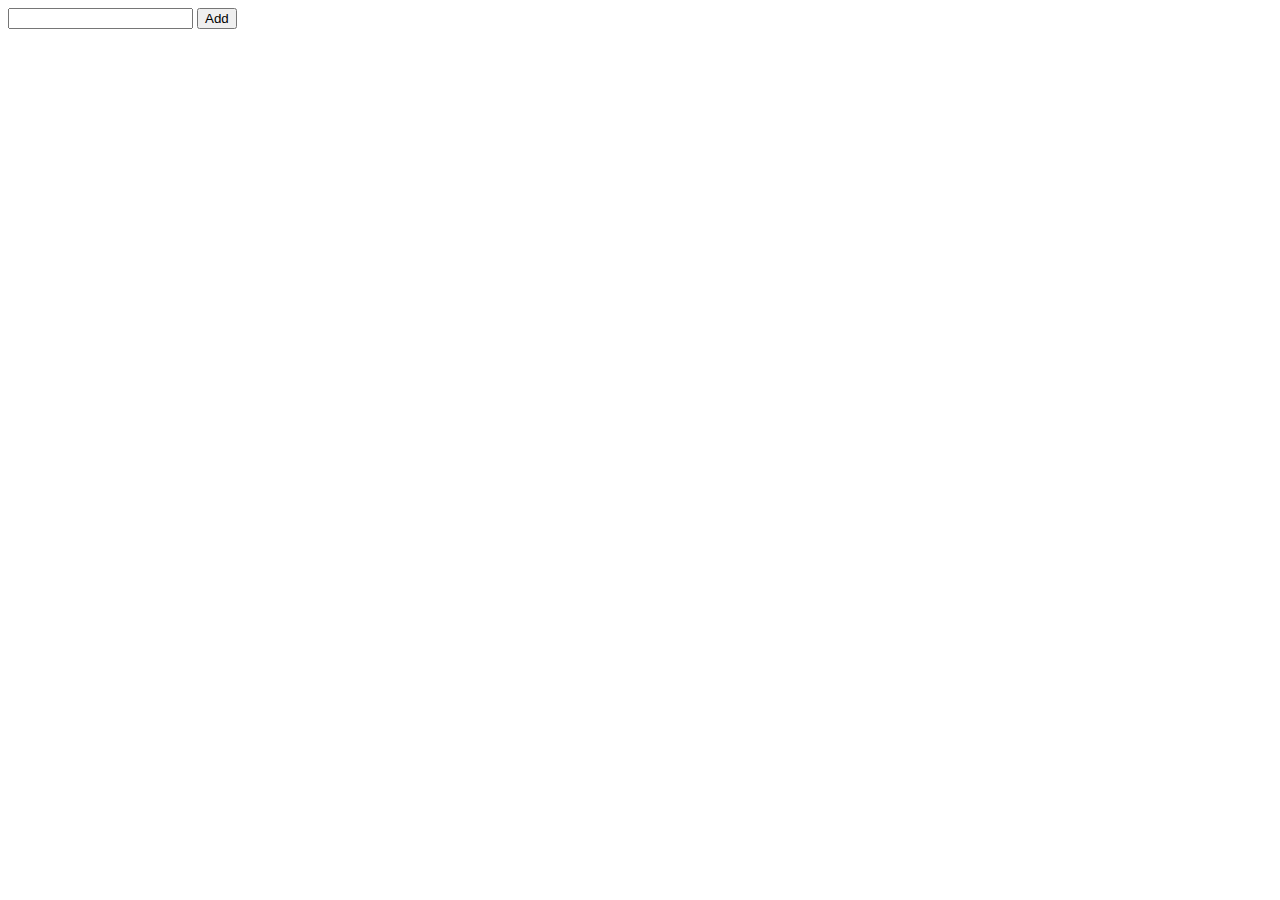
<file: index.html>
<!DOCTYPE html>
<html lang="en">

<head>
    <meta charset="UTF-8">
    <meta http-equiv="X-UA-Compatible" content="IE=edge">
    <meta name="viewport" content="width=device-width, initial-scale=1.0">
    <title>In-class Javascript</title>
</head>

<body>
    <div>
        <input id="input">
        <button onclick="addToList()">Add</button>
    </div>
    <div style="margin-top: 10px;">
        <ul id="items"></ul>
    </div>
    <div id="pokemon"></div>
    <script src="js/utils.js"></script>
    <script src="js/task.js"></script>
    <script src="js/list.js"></script>
    <script src="js/main.js"></script>
</body>

</html>
</file>
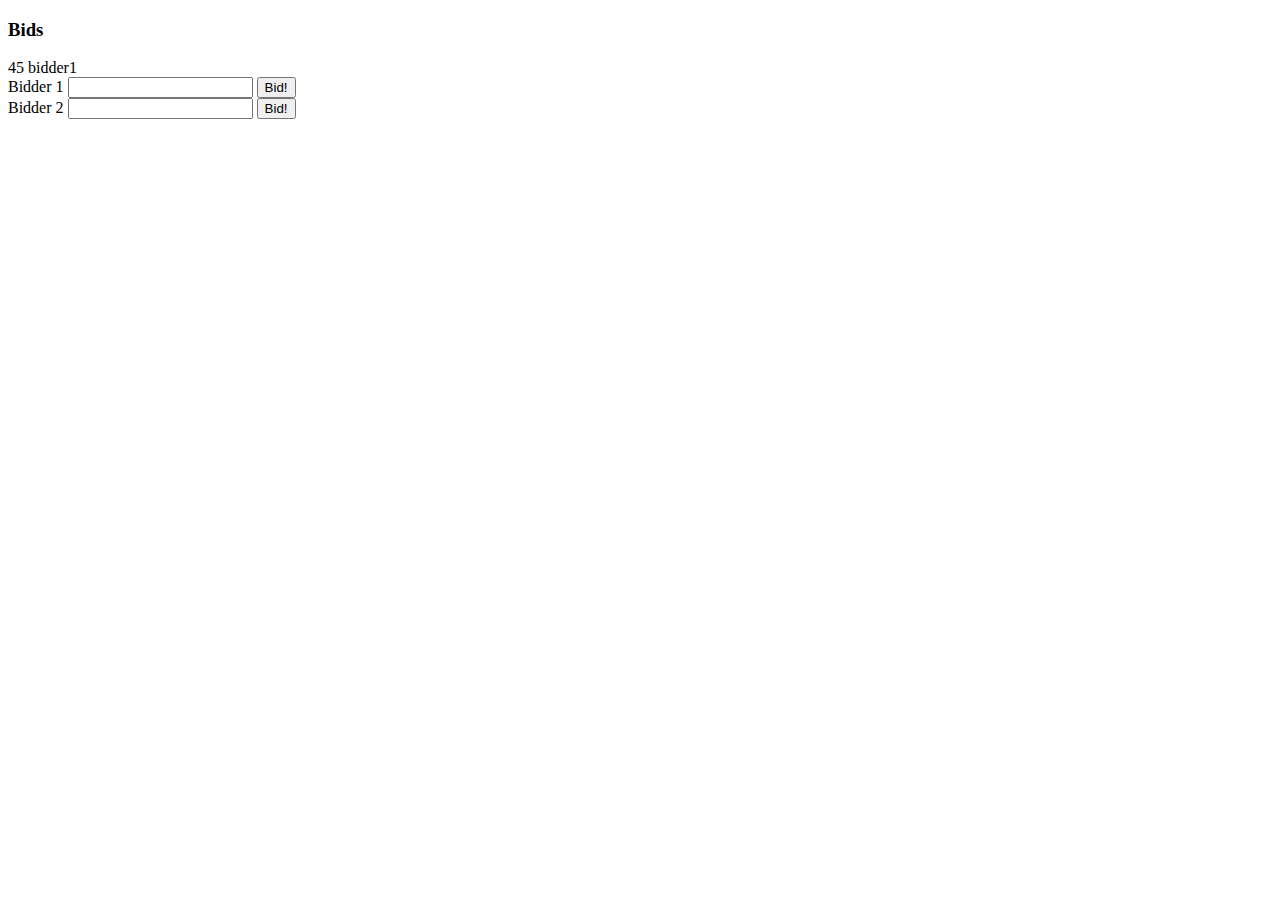
<file: bidding-app/index.html>
<!DOCTYPE html>
<html lang="en">
<head>
    <meta charset="UTF-8">
    <meta http-equiv="X-UA-Compatible" content="IE=edge">
    <meta name="viewport" content="width=device-width, initial-scale=1.0">
    <title>Bidding App</title>
</head>
<body>
    <div>
        <h3>Bids</h3>
        <div id="bids"></div>
    </div>
    <div>
        <div>
            <label for="bidder1">Bidder 1</label>
            <input id="bidder1" type="text">
            <button onclick="addBid('bidder1')">Bid!</button>
        </div>
        <div>
            <label for="bidder2">Bidder 2</label>
            <input id="bidder2" type="text">
            <button  onclick="addBid('bidder2')">Bid!</button>
        </div>
    </div>
    <script src="js/main.js"></script>
</body>
</html>
</file>
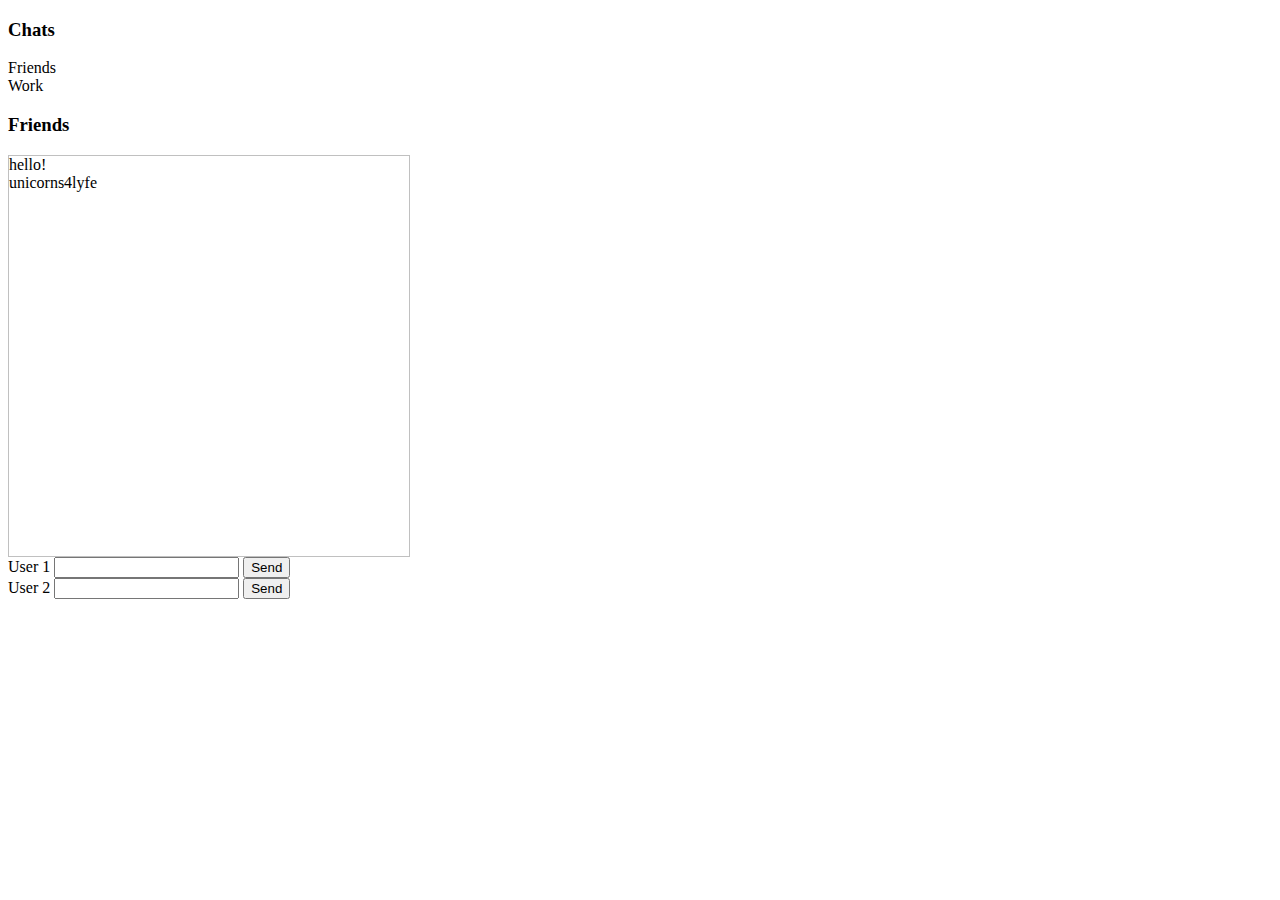
<file: chat-app/index.html>
<!DOCTYPE html>
<html lang="en">

<head>
    <meta charset="UTF-8">
    <meta http-equiv="X-UA-Compatible" content="IE=edge">
    <meta name="viewport" content="width=device-width, initial-scale=1.0">
    <!-- CSS only -->
    <link href="https://cdn.jsdelivr.net/npm/bootstrap@5.1.3/dist/css/bootstrap.min.css" rel="stylesheet"
        integrity="sha384-1BmE4kWBq78iYhFldvKuhfTAU6auU8tT94WrHftjDbrCEXSU1oBoqyl2QvZ6jIW3" crossorigin="anonymous">
    <link rel="stylesheet" href="styles/styles.css">
    <title>Chat App</title>
</head>

<body>
    <div class="container">
        <div class="row">
            <div class="col-4">
                <h3>Chats</h3>
                <div id="chats" class="list-group">
                    <div class="list-item">Friends</div>
                </div>
            </div>
            <div class="col-8">
                <h3 id="current-chat-name">Current Chat</h3>
                <div id="chat-window">

                </div>
                <div>
                    <label for="user1">User 1</label>
                    <input id="user1" type="text">
                    <button onclick="addMessage('user1')">Send</button>
                </div>
                <div>
                    <label for="user2">User 2</label>
                    <input id="user2" type="text">
                    <button onclick="addMessage('user2')">Send</button>
                </div>
            </div>
        </div>

    </div>


    <!-- JavaScript Bundle with Popper -->
    <script src="https://cdn.jsdelivr.net/npm/bootstrap@5.1.3/dist/js/bootstrap.bundle.min.js"
        integrity="sha384-ka7Sk0Gln4gmtz2MlQnikT1wXgYsOg+OMhuP+IlRH9sENBO0LRn5q+8nbTov4+1p"
        crossorigin="anonymous"></script>
    <script src="js/main.js"></script>
</body>

</html>
</file>
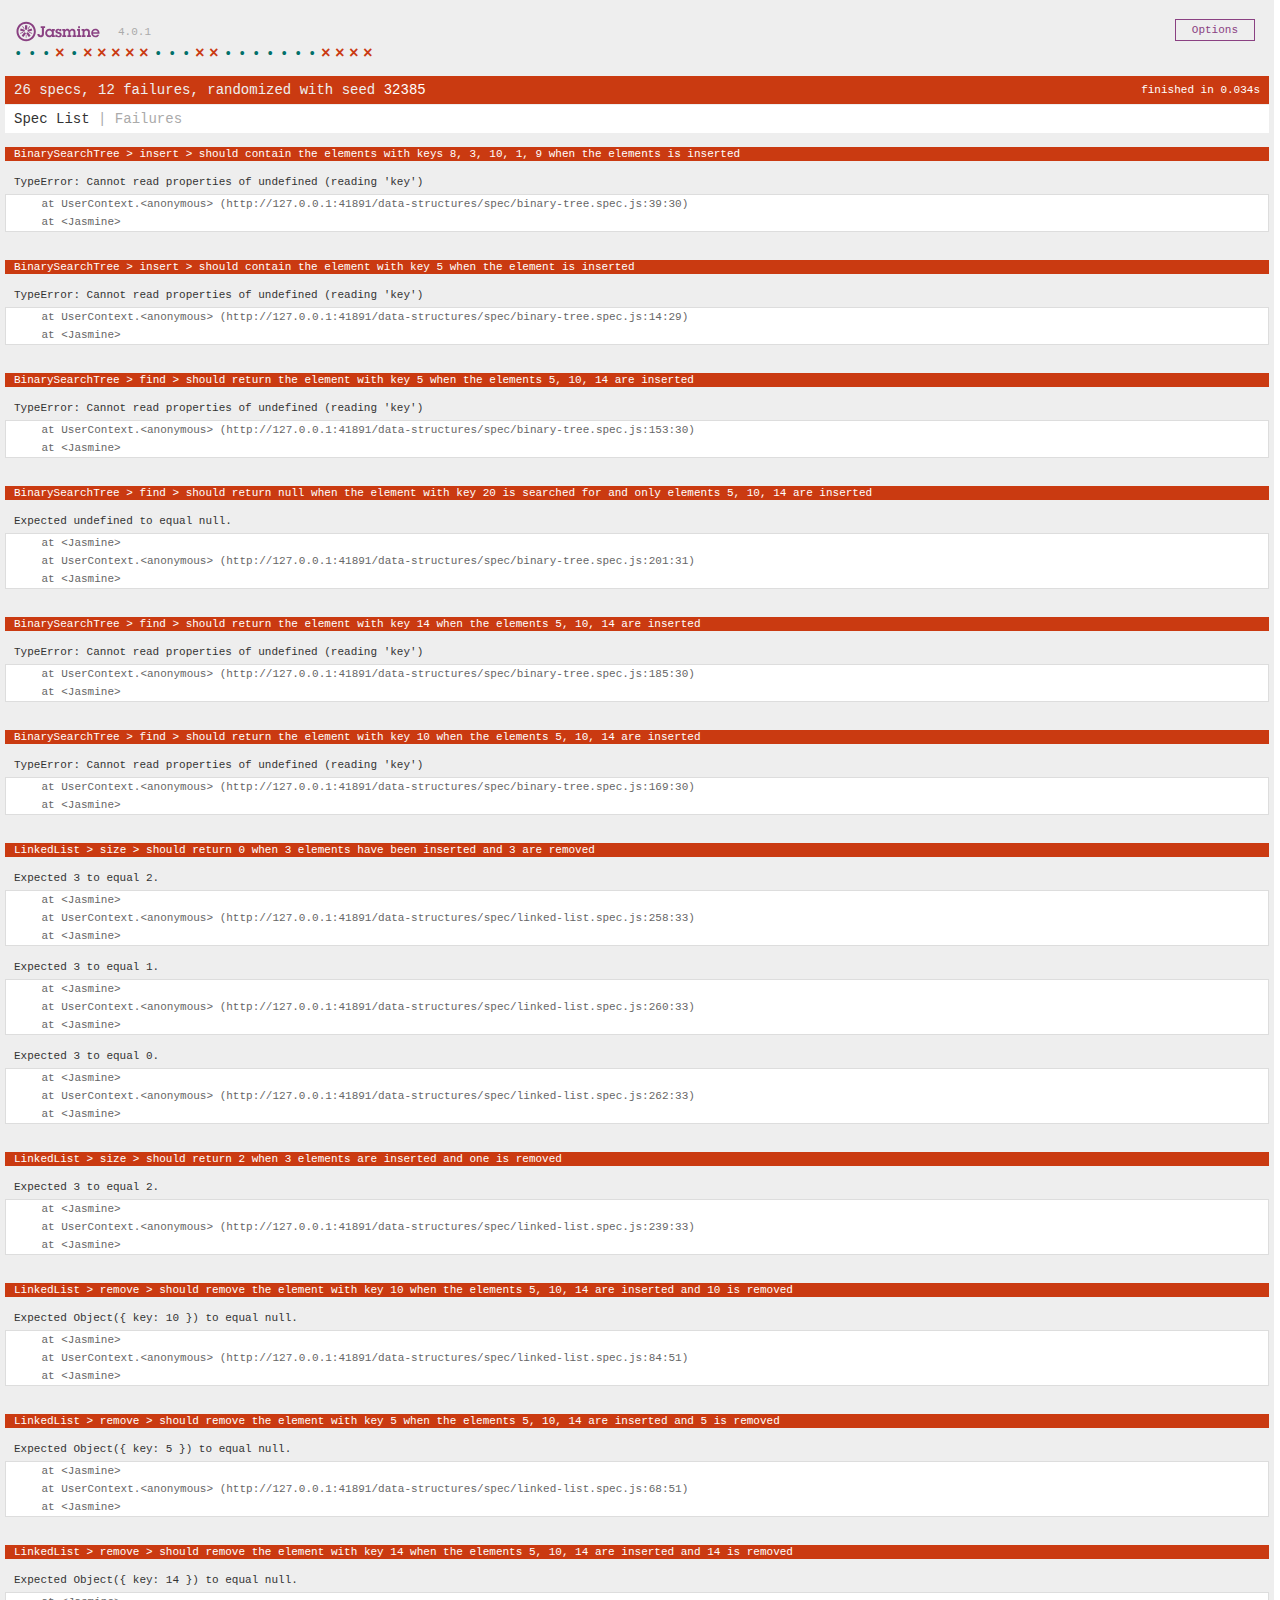
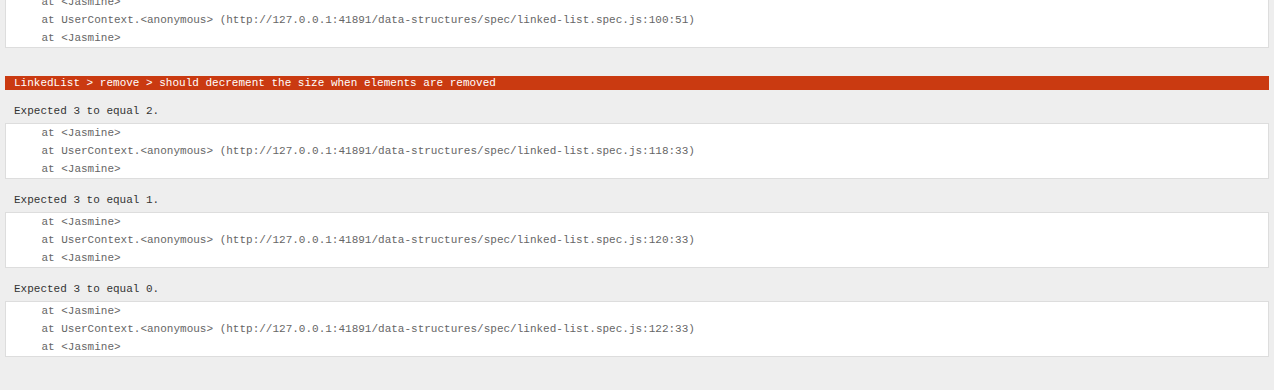
<file: data-structures/SpecRunner.html>
<!DOCTYPE html>
<html>
<head>
  <meta charset="utf-8">
  <title>Jasmine Spec Runner v4.0.1</title>

  <link rel="shortcut icon" type="image/png" href="lib/jasmine-4.0.1/jasmine_favicon.png">
  <link rel="stylesheet" href="lib/jasmine-4.0.1/jasmine.css">

  <script src="lib/jasmine-4.0.1/jasmine.js"></script>
  <script src="lib/jasmine-4.0.1/jasmine-html.js"></script>
  <script src="lib/jasmine-4.0.1/boot0.js"></script>
  <!-- optional: include a file here that configures the Jasmine env -->
  <script src="lib/jasmine-4.0.1/boot1.js"></script>

  <!-- include source files here... -->
  <script src="src/linked-list.js"></script>
  <script src="src/binary-tree.js"></script>

  <!-- include spec files here... -->
  <script src="spec/linked-list.spec.js"></script>
  <script src="spec/binary-tree.spec.js"></script>

</head>

<body>
</body>
</html>
</file>
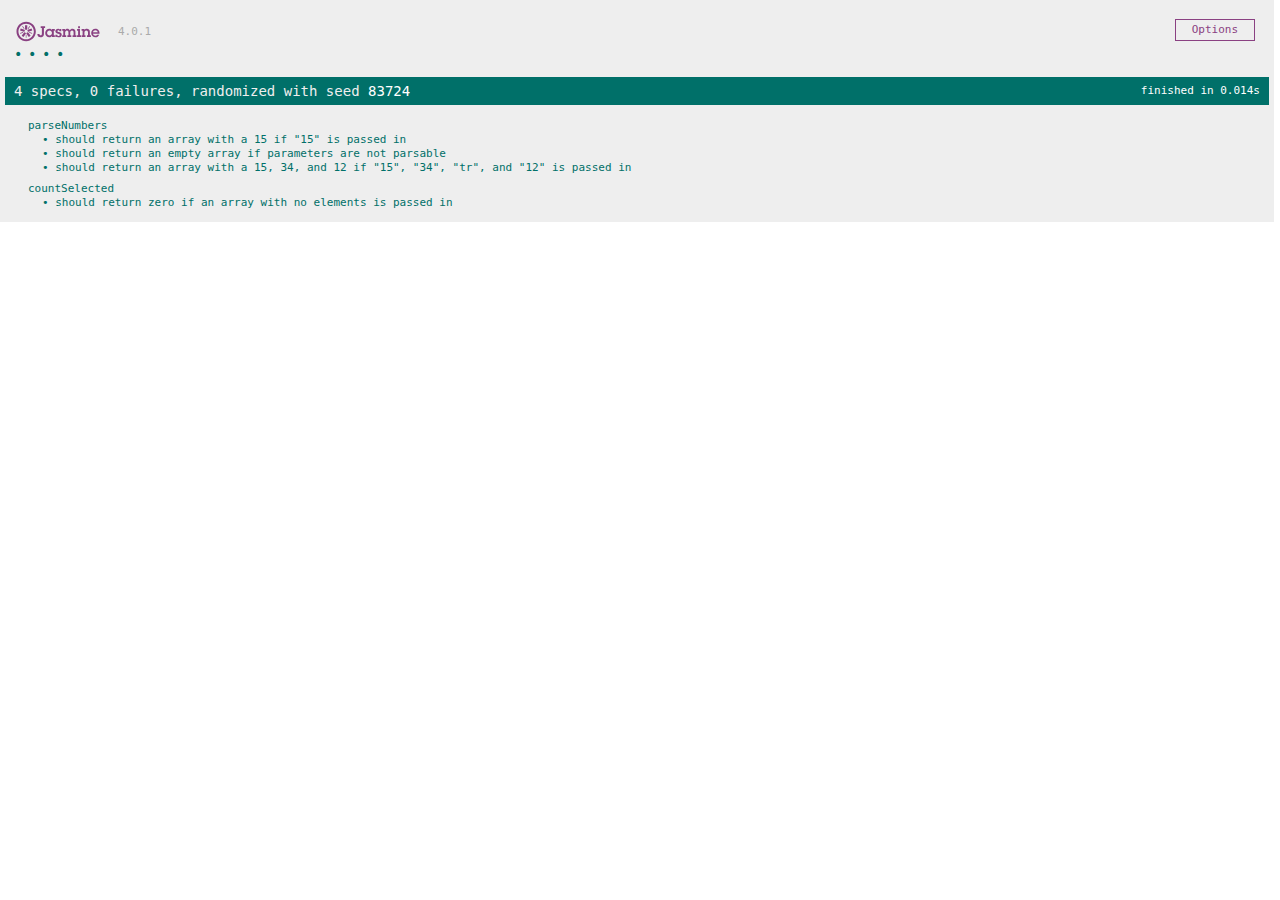
<file: jasmine-standalone-4.0.1/SpecRunner.html>
<!DOCTYPE html>
<html>
<head>
  <meta charset="utf-8">
  <title>Jasmine Spec Runner v4.0.1</title>

  <link rel="shortcut icon" type="image/png" href="lib/jasmine-4.0.1/jasmine_favicon.png">
  <link rel="stylesheet" href="lib/jasmine-4.0.1/jasmine.css">

  <script src="lib/jasmine-4.0.1/jasmine.js"></script>
  <script src="lib/jasmine-4.0.1/jasmine-html.js"></script>
  <script src="lib/jasmine-4.0.1/boot0.js"></script>
  <!-- optional: include a file here that configures the Jasmine env -->
  <script src="lib/jasmine-4.0.1/boot1.js"></script>

  <!-- include source files here... -->
  <script src="src/count-selected.js"></script>
  <script src="src/parse-numbers.js"></script>

  <!-- include spec files here... -->
  <script src="spec/count-selected.spec.js"></script>
  <script src="spec/parse-numbers.spec.js"></script>

</head>

<body>
</body>
</html>
</file>
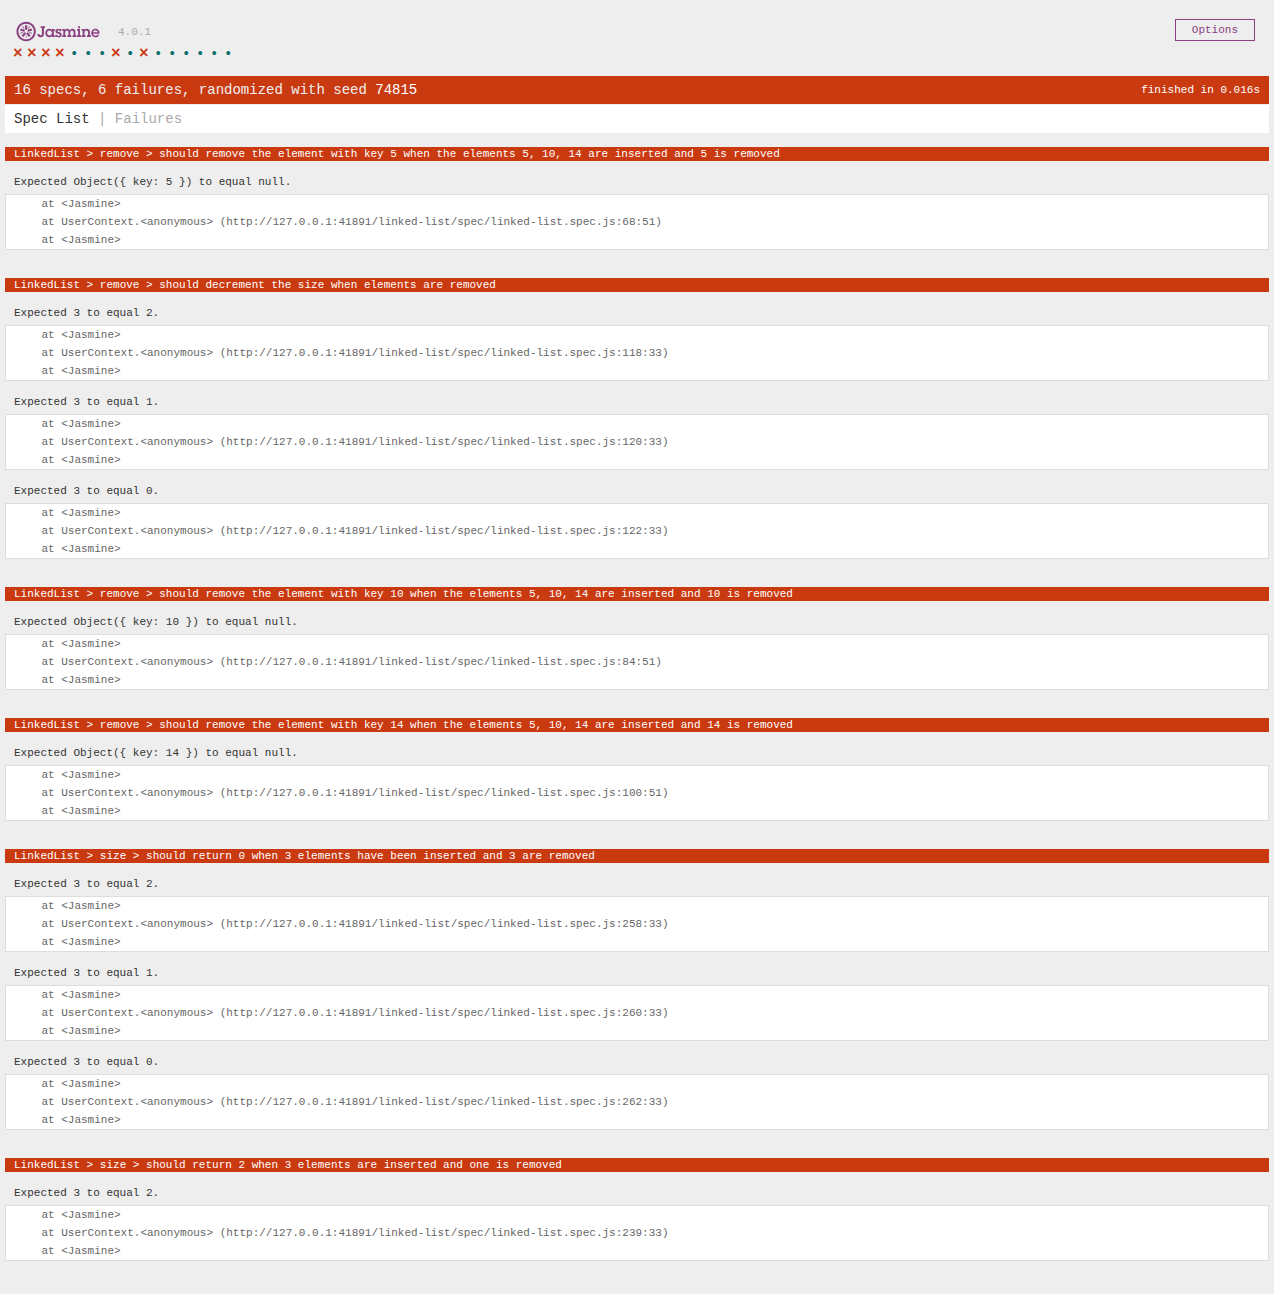
<file: linked-list/SpecRunner.html>
<!DOCTYPE html>
<html>
<head>
  <meta charset="utf-8">
  <title>Jasmine Spec Runner v4.0.1</title>

  <link rel="shortcut icon" type="image/png" href="lib/jasmine-4.0.1/jasmine_favicon.png">
  <link rel="stylesheet" href="lib/jasmine-4.0.1/jasmine.css">

  <script src="lib/jasmine-4.0.1/jasmine.js"></script>
  <script src="lib/jasmine-4.0.1/jasmine-html.js"></script>
  <script src="lib/jasmine-4.0.1/boot0.js"></script>
  <!-- optional: include a file here that configures the Jasmine env -->
  <script src="lib/jasmine-4.0.1/boot1.js"></script>

  <!-- include source files here... -->
  <script src="src/linked-list.js"></script>

  <!-- include spec files here... -->
  <script src="spec/linked-list.spec.js"></script>

</head>

<body>
</body>
</html>
</file>
<file: chat-app/styles/styles.css>
#chat-window {
    width: 400px;
    height: 400px;
    border: 1px solid silver;
}
</file>
<file: data-structures/lib/jasmine-4.0.1/jasmine.css>
@charset "UTF-8";
body {
  overflow-y: scroll;
}

.jasmine_html-reporter {
  width: 100%;
  background-color: #eee;
  padding: 5px;
  margin: -8px;
  font-size: 11px;
  font-family: Monaco, "Lucida Console", monospace;
  line-height: 14px;
  color: #333;
}
.jasmine_html-reporter a {
  text-decoration: none;
}
.jasmine_html-reporter a:hover {
  text-decoration: underline;
}
.jasmine_html-reporter p, .jasmine_html-reporter h1, .jasmine_html-reporter h2, .jasmine_html-reporter h3, .jasmine_html-reporter h4, .jasmine_html-reporter h5, .jasmine_html-reporter h6 {
  margin: 0;
  line-height: 14px;
}
.jasmine_html-reporter .jasmine-banner,
.jasmine_html-reporter .jasmine-symbol-summary,
.jasmine_html-reporter .jasmine-summary,
.jasmine_html-reporter .jasmine-result-message,
.jasmine_html-reporter .jasmine-spec .jasmine-description,
.jasmine_html-reporter .jasmine-spec-detail .jasmine-description,
.jasmine_html-reporter .jasmine-alert .jasmine-bar,
.jasmine_html-reporter .jasmine-stack-trace {
  padding-left: 9px;
  padding-right: 9px;
}
.jasmine_html-reporter .jasmine-banner {
  position: relative;
}
.jasmine_html-reporter .jasmine-banner .jasmine-title {
  background: url("[data-uri]") no-repeat;
  background: url("[data-uri]") no-repeat, none;
  -moz-background-size: 100%;
  -o-background-size: 100%;
  -webkit-background-size: 100%;
  background-size: 100%;
  display: block;
  float: left;
  width: 90px;
  height: 25px;
}
.jasmine_html-reporter .jasmine-banner .jasmine-version {
  margin-left: 14px;
  position: relative;
  top: 6px;
}
.jasmine_html-reporter #jasmine_content {
  position: fixed;
  right: 100%;
}
.jasmine_html-reporter .jasmine-version {
  color: #aaa;
}
.jasmine_html-reporter .jasmine-banner {
  margin-top: 14px;
}
.jasmine_html-reporter .jasmine-duration {
  color: #fff;
  float: right;
  line-height: 28px;
  padding-right: 9px;
}
.jasmine_html-reporter .jasmine-symbol-summary {
  overflow: hidden;
  margin: 14px 0;
}
.jasmine_html-reporter .jasmine-symbol-summary li {
  display: inline-block;
  height: 10px;
  width: 14px;
  font-size: 16px;
}
.jasmine_html-reporter .jasmine-symbol-summary li.jasmine-passed {
  font-size: 14px;
}
.jasmine_html-reporter .jasmine-symbol-summary li.jasmine-passed:before {
  color: #007069;
  content: "•";
}
.jasmine_html-reporter .jasmine-symbol-summary li.jasmine-failed {
  line-height: 9px;
}
.jasmine_html-reporter .jasmine-symbol-summary li.jasmine-failed:before {
  color: #ca3a11;
  content: "×";
  font-weight: bold;
  margin-left: -1px;
}
.jasmine_html-reporter .jasmine-symbol-summary li.jasmine-excluded {
  font-size: 14px;
}
.jasmine_html-reporter .jasmine-symbol-summary li.jasmine-excluded:before {
  color: #bababa;
  content: "•";
}
.jasmine_html-reporter .jasmine-symbol-summary li.jasmine-excluded-no-display {
  font-size: 14px;
  display: none;
}
.jasmine_html-reporter .jasmine-symbol-summary li.jasmine-pending {
  line-height: 17px;
}
.jasmine_html-reporter .jasmine-symbol-summary li.jasmine-pending:before {
  color: #ba9d37;
  content: "*";
}
.jasmine_html-reporter .jasmine-symbol-summary li.jasmine-empty {
  font-size: 14px;
}
.jasmine_html-reporter .jasmine-symbol-summary li.jasmine-empty:before {
  color: #ba9d37;
  content: "•";
}
.jasmine_html-reporter .jasmine-run-options {
  float: right;
  margin-right: 5px;
  border: 1px solid #8a4182;
  color: #8a4182;
  position: relative;
  line-height: 20px;
}
.jasmine_html-reporter .jasmine-run-options .jasmine-trigger {
  cursor: pointer;
  padding: 8px 16px;
}
.jasmine_html-reporter .jasmine-run-options .jasmine-payload {
  position: absolute;
  display: none;
  right: -1px;
  border: 1px solid #8a4182;
  background-color: #eee;
  white-space: nowrap;
  padding: 4px 8px;
}
.jasmine_html-reporter .jasmine-run-options .jasmine-payload.jasmine-open {
  display: block;
}
.jasmine_html-reporter .jasmine-bar {
  line-height: 28px;
  font-size: 14px;
  display: block;
  color: #eee;
}
.jasmine_html-reporter .jasmine-bar.jasmine-failed, .jasmine_html-reporter .jasmine-bar.jasmine-errored {
  background-color: #ca3a11;
  border-bottom: 1px solid #eee;
}
.jasmine_html-reporter .jasmine-bar.jasmine-passed {
  background-color: #007069;
}
.jasmine_html-reporter .jasmine-bar.jasmine-incomplete {
  background-color: #bababa;
}
.jasmine_html-reporter .jasmine-bar.jasmine-skipped {
  background-color: #bababa;
}
.jasmine_html-reporter .jasmine-bar.jasmine-warning {
  margin-top: 14px;
  margin-bottom: 14px;
  background-color: #ba9d37;
  color: #333;
}
.jasmine_html-reporter .jasmine-bar.jasmine-menu {
  background-color: #fff;
  color: #aaa;
}
.jasmine_html-reporter .jasmine-bar.jasmine-menu a {
  color: #333;
}
.jasmine_html-reporter .jasmine-bar a {
  color: white;
}
.jasmine_html-reporter.jasmine-spec-list .jasmine-bar.jasmine-menu.jasmine-failure-list,
.jasmine_html-reporter.jasmine-spec-list .jasmine-results .jasmine-failures {
  display: none;
}
.jasmine_html-reporter.jasmine-failure-list .jasmine-bar.jasmine-menu.jasmine-spec-list,
.jasmine_html-reporter.jasmine-failure-list .jasmine-summary {
  display: none;
}
.jasmine_html-reporter .jasmine-results {
  margin-top: 14px;
}
.jasmine_html-reporter .jasmine-summary {
  margin-top: 14px;
}
.jasmine_html-reporter .jasmine-summary ul {
  list-style-type: none;
  margin-left: 14px;
  padding-top: 0;
  padding-left: 0;
}
.jasmine_html-reporter .jasmine-summary ul.jasmine-suite {
  margin-top: 7px;
  margin-bottom: 7px;
}
.jasmine_html-reporter .jasmine-summary li.jasmine-passed a {
  color: #007069;
}
.jasmine_html-reporter .jasmine-summary li.jasmine-failed a {
  color: #ca3a11;
}
.jasmine_html-reporter .jasmine-summary li.jasmine-empty a {
  color: #ba9d37;
}
.jasmine_html-reporter .jasmine-summary li.jasmine-pending a {
  color: #ba9d37;
}
.jasmine_html-reporter .jasmine-summary li.jasmine-excluded a {
  color: #bababa;
}
.jasmine_html-reporter .jasmine-specs li.jasmine-passed a:before {
  content: "• ";
}
.jasmine_html-reporter .jasmine-specs li.jasmine-failed a:before {
  content: "× ";
}
.jasmine_html-reporter .jasmine-specs li.jasmine-empty a:before {
  content: "* ";
}
.jasmine_html-reporter .jasmine-specs li.jasmine-pending a:before {
  content: "• ";
}
.jasmine_html-reporter .jasmine-specs li.jasmine-excluded a:before {
  content: "• ";
}
.jasmine_html-reporter .jasmine-description + .jasmine-suite {
  margin-top: 0;
}
.jasmine_html-reporter .jasmine-suite {
  margin-top: 14px;
}
.jasmine_html-reporter .jasmine-suite a {
  color: #333;
}
.jasmine_html-reporter .jasmine-failures .jasmine-spec-detail {
  margin-bottom: 28px;
}
.jasmine_html-reporter .jasmine-failures .jasmine-spec-detail .jasmine-description {
  background-color: #ca3a11;
  color: white;
}
.jasmine_html-reporter .jasmine-failures .jasmine-spec-detail .jasmine-description a {
  color: white;
}
.jasmine_html-reporter .jasmine-result-message {
  padding-top: 14px;
  color: #333;
  white-space: pre-wrap;
}
.jasmine_html-reporter .jasmine-result-message span.jasmine-result {
  display: block;
}
.jasmine_html-reporter .jasmine-stack-trace {
  margin: 5px 0 0 0;
  max-height: 224px;
  overflow: auto;
  line-height: 18px;
  color: #666;
  border: 1px solid #ddd;
  background: white;
  white-space: pre;
}
.jasmine_html-reporter .jasmine-expander a {
  display: block;
  margin-left: 14px;
  color: blue;
  text-decoration: underline;
}
.jasmine_html-reporter .jasmine-expander-contents {
  display: none;
}
.jasmine_html-reporter .jasmine-expanded {
  padding-bottom: 10px;
}
.jasmine_html-reporter .jasmine-expanded .jasmine-expander-contents {
  display: block;
  margin-left: 14px;
  padding: 5px;
}
.jasmine_html-reporter .jasmine-debug-log {
  margin: 5px 0 0 0;
  padding: 5px;
  color: #666;
  border: 1px solid #ddd;
  background: white;
}
.jasmine_html-reporter .jasmine-debug-log table {
  border-spacing: 0;
}
.jasmine_html-reporter .jasmine-debug-log table, .jasmine_html-reporter .jasmine-debug-log th, .jasmine_html-reporter .jasmine-debug-log td {
  border: 1px solid #ddd;
}
</file>
<file: jasmine-standalone-4.0.1/lib/jasmine-4.0.1/jasmine.css>
@charset "UTF-8";
body {
  overflow-y: scroll;
}

.jasmine_html-reporter {
  width: 100%;
  background-color: #eee;
  padding: 5px;
  margin: -8px;
  font-size: 11px;
  font-family: Monaco, "Lucida Console", monospace;
  line-height: 14px;
  color: #333;
}
.jasmine_html-reporter a {
  text-decoration: none;
}
.jasmine_html-reporter a:hover {
  text-decoration: underline;
}
.jasmine_html-reporter p, .jasmine_html-reporter h1, .jasmine_html-reporter h2, .jasmine_html-reporter h3, .jasmine_html-reporter h4, .jasmine_html-reporter h5, .jasmine_html-reporter h6 {
  margin: 0;
  line-height: 14px;
}
.jasmine_html-reporter .jasmine-banner,
.jasmine_html-reporter .jasmine-symbol-summary,
.jasmine_html-reporter .jasmine-summary,
.jasmine_html-reporter .jasmine-result-message,
.jasmine_html-reporter .jasmine-spec .jasmine-description,
.jasmine_html-reporter .jasmine-spec-detail .jasmine-description,
.jasmine_html-reporter .jasmine-alert .jasmine-bar,
.jasmine_html-reporter .jasmine-stack-trace {
  padding-left: 9px;
  padding-right: 9px;
}
.jasmine_html-reporter .jasmine-banner {
  position: relative;
}
.jasmine_html-reporter .jasmine-banner .jasmine-title {
  background: url("[data-uri]") no-repeat;
  background: url("[data-uri]") no-repeat, none;
  -moz-background-size: 100%;
  -o-background-size: 100%;
  -webkit-background-size: 100%;
  background-size: 100%;
  display: block;
  float: left;
  width: 90px;
  height: 25px;
}
.jasmine_html-reporter .jasmine-banner .jasmine-version {
  margin-left: 14px;
  position: relative;
  top: 6px;
}
.jasmine_html-reporter #jasmine_content {
  position: fixed;
  right: 100%;
}
.jasmine_html-reporter .jasmine-version {
  color: #aaa;
}
.jasmine_html-reporter .jasmine-banner {
  margin-top: 14px;
}
.jasmine_html-reporter .jasmine-duration {
  color: #fff;
  float: right;
  line-height: 28px;
  padding-right: 9px;
}
.jasmine_html-reporter .jasmine-symbol-summary {
  overflow: hidden;
  margin: 14px 0;
}
.jasmine_html-reporter .jasmine-symbol-summary li {
  display: inline-block;
  height: 10px;
  width: 14px;
  font-size: 16px;
}
.jasmine_html-reporter .jasmine-symbol-summary li.jasmine-passed {
  font-size: 14px;
}
.jasmine_html-reporter .jasmine-symbol-summary li.jasmine-passed:before {
  color: #007069;
  content: "•";
}
.jasmine_html-reporter .jasmine-symbol-summary li.jasmine-failed {
  line-height: 9px;
}
.jasmine_html-reporter .jasmine-symbol-summary li.jasmine-failed:before {
  color: #ca3a11;
  content: "×";
  font-weight: bold;
  margin-left: -1px;
}
.jasmine_html-reporter .jasmine-symbol-summary li.jasmine-excluded {
  font-size: 14px;
}
.jasmine_html-reporter .jasmine-symbol-summary li.jasmine-excluded:before {
  color: #bababa;
  content: "•";
}
.jasmine_html-reporter .jasmine-symbol-summary li.jasmine-excluded-no-display {
  font-size: 14px;
  display: none;
}
.jasmine_html-reporter .jasmine-symbol-summary li.jasmine-pending {
  line-height: 17px;
}
.jasmine_html-reporter .jasmine-symbol-summary li.jasmine-pending:before {
  color: #ba9d37;
  content: "*";
}
.jasmine_html-reporter .jasmine-symbol-summary li.jasmine-empty {
  font-size: 14px;
}
.jasmine_html-reporter .jasmine-symbol-summary li.jasmine-empty:before {
  color: #ba9d37;
  content: "•";
}
.jasmine_html-reporter .jasmine-run-options {
  float: right;
  margin-right: 5px;
  border: 1px solid #8a4182;
  color: #8a4182;
  position: relative;
  line-height: 20px;
}
.jasmine_html-reporter .jasmine-run-options .jasmine-trigger {
  cursor: pointer;
  padding: 8px 16px;
}
.jasmine_html-reporter .jasmine-run-options .jasmine-payload {
  position: absolute;
  display: none;
  right: -1px;
  border: 1px solid #8a4182;
  background-color: #eee;
  white-space: nowrap;
  padding: 4px 8px;
}
.jasmine_html-reporter .jasmine-run-options .jasmine-payload.jasmine-open {
  display: block;
}
.jasmine_html-reporter .jasmine-bar {
  line-height: 28px;
  font-size: 14px;
  display: block;
  color: #eee;
}
.jasmine_html-reporter .jasmine-bar.jasmine-failed, .jasmine_html-reporter .jasmine-bar.jasmine-errored {
  background-color: #ca3a11;
  border-bottom: 1px solid #eee;
}
.jasmine_html-reporter .jasmine-bar.jasmine-passed {
  background-color: #007069;
}
.jasmine_html-reporter .jasmine-bar.jasmine-incomplete {
  background-color: #bababa;
}
.jasmine_html-reporter .jasmine-bar.jasmine-skipped {
  background-color: #bababa;
}
.jasmine_html-reporter .jasmine-bar.jasmine-warning {
  margin-top: 14px;
  margin-bottom: 14px;
  background-color: #ba9d37;
  color: #333;
}
.jasmine_html-reporter .jasmine-bar.jasmine-menu {
  background-color: #fff;
  color: #aaa;
}
.jasmine_html-reporter .jasmine-bar.jasmine-menu a {
  color: #333;
}
.jasmine_html-reporter .jasmine-bar a {
  color: white;
}
.jasmine_html-reporter.jasmine-spec-list .jasmine-bar.jasmine-menu.jasmine-failure-list,
.jasmine_html-reporter.jasmine-spec-list .jasmine-results .jasmine-failures {
  display: none;
}
.jasmine_html-reporter.jasmine-failure-list .jasmine-bar.jasmine-menu.jasmine-spec-list,
.jasmine_html-reporter.jasmine-failure-list .jasmine-summary {
  display: none;
}
.jasmine_html-reporter .jasmine-results {
  margin-top: 14px;
}
.jasmine_html-reporter .jasmine-summary {
  margin-top: 14px;
}
.jasmine_html-reporter .jasmine-summary ul {
  list-style-type: none;
  margin-left: 14px;
  padding-top: 0;
  padding-left: 0;
}
.jasmine_html-reporter .jasmine-summary ul.jasmine-suite {
  margin-top: 7px;
  margin-bottom: 7px;
}
.jasmine_html-reporter .jasmine-summary li.jasmine-passed a {
  color: #007069;
}
.jasmine_html-reporter .jasmine-summary li.jasmine-failed a {
  color: #ca3a11;
}
.jasmine_html-reporter .jasmine-summary li.jasmine-empty a {
  color: #ba9d37;
}
.jasmine_html-reporter .jasmine-summary li.jasmine-pending a {
  color: #ba9d37;
}
.jasmine_html-reporter .jasmine-summary li.jasmine-excluded a {
  color: #bababa;
}
.jasmine_html-reporter .jasmine-specs li.jasmine-passed a:before {
  content: "• ";
}
.jasmine_html-reporter .jasmine-specs li.jasmine-failed a:before {
  content: "× ";
}
.jasmine_html-reporter .jasmine-specs li.jasmine-empty a:before {
  content: "* ";
}
.jasmine_html-reporter .jasmine-specs li.jasmine-pending a:before {
  content: "• ";
}
.jasmine_html-reporter .jasmine-specs li.jasmine-excluded a:before {
  content: "• ";
}
.jasmine_html-reporter .jasmine-description + .jasmine-suite {
  margin-top: 0;
}
.jasmine_html-reporter .jasmine-suite {
  margin-top: 14px;
}
.jasmine_html-reporter .jasmine-suite a {
  color: #333;
}
.jasmine_html-reporter .jasmine-failures .jasmine-spec-detail {
  margin-bottom: 28px;
}
.jasmine_html-reporter .jasmine-failures .jasmine-spec-detail .jasmine-description {
  background-color: #ca3a11;
  color: white;
}
.jasmine_html-reporter .jasmine-failures .jasmine-spec-detail .jasmine-description a {
  color: white;
}
.jasmine_html-reporter .jasmine-result-message {
  padding-top: 14px;
  color: #333;
  white-space: pre-wrap;
}
.jasmine_html-reporter .jasmine-result-message span.jasmine-result {
  display: block;
}
.jasmine_html-reporter .jasmine-stack-trace {
  margin: 5px 0 0 0;
  max-height: 224px;
  overflow: auto;
  line-height: 18px;
  color: #666;
  border: 1px solid #ddd;
  background: white;
  white-space: pre;
}
.jasmine_html-reporter .jasmine-expander a {
  display: block;
  margin-left: 14px;
  color: blue;
  text-decoration: underline;
}
.jasmine_html-reporter .jasmine-expander-contents {
  display: none;
}
.jasmine_html-reporter .jasmine-expanded {
  padding-bottom: 10px;
}
.jasmine_html-reporter .jasmine-expanded .jasmine-expander-contents {
  display: block;
  margin-left: 14px;
  padding: 5px;
}
.jasmine_html-reporter .jasmine-debug-log {
  margin: 5px 0 0 0;
  padding: 5px;
  color: #666;
  border: 1px solid #ddd;
  background: white;
}
.jasmine_html-reporter .jasmine-debug-log table {
  border-spacing: 0;
}
.jasmine_html-reporter .jasmine-debug-log table, .jasmine_html-reporter .jasmine-debug-log th, .jasmine_html-reporter .jasmine-debug-log td {
  border: 1px solid #ddd;
}
</file>
<file: linked-list/lib/jasmine-4.0.1/jasmine.css>
@charset "UTF-8";
body {
  overflow-y: scroll;
}

.jasmine_html-reporter {
  width: 100%;
  background-color: #eee;
  padding: 5px;
  margin: -8px;
  font-size: 11px;
  font-family: Monaco, "Lucida Console", monospace;
  line-height: 14px;
  color: #333;
}
.jasmine_html-reporter a {
  text-decoration: none;
}
.jasmine_html-reporter a:hover {
  text-decoration: underline;
}
.jasmine_html-reporter p, .jasmine_html-reporter h1, .jasmine_html-reporter h2, .jasmine_html-reporter h3, .jasmine_html-reporter h4, .jasmine_html-reporter h5, .jasmine_html-reporter h6 {
  margin: 0;
  line-height: 14px;
}
.jasmine_html-reporter .jasmine-banner,
.jasmine_html-reporter .jasmine-symbol-summary,
.jasmine_html-reporter .jasmine-summary,
.jasmine_html-reporter .jasmine-result-message,
.jasmine_html-reporter .jasmine-spec .jasmine-description,
.jasmine_html-reporter .jasmine-spec-detail .jasmine-description,
.jasmine_html-reporter .jasmine-alert .jasmine-bar,
.jasmine_html-reporter .jasmine-stack-trace {
  padding-left: 9px;
  padding-right: 9px;
}
.jasmine_html-reporter .jasmine-banner {
  position: relative;
}
.jasmine_html-reporter .jasmine-banner .jasmine-title {
  background: url("[data-uri]") no-repeat;
  background: url("[data-uri]") no-repeat, none;
  -moz-background-size: 100%;
  -o-background-size: 100%;
  -webkit-background-size: 100%;
  background-size: 100%;
  display: block;
  float: left;
  width: 90px;
  height: 25px;
}
.jasmine_html-reporter .jasmine-banner .jasmine-version {
  margin-left: 14px;
  position: relative;
  top: 6px;
}
.jasmine_html-reporter #jasmine_content {
  position: fixed;
  right: 100%;
}
.jasmine_html-reporter .jasmine-version {
  color: #aaa;
}
.jasmine_html-reporter .jasmine-banner {
  margin-top: 14px;
}
.jasmine_html-reporter .jasmine-duration {
  color: #fff;
  float: right;
  line-height: 28px;
  padding-right: 9px;
}
.jasmine_html-reporter .jasmine-symbol-summary {
  overflow: hidden;
  margin: 14px 0;
}
.jasmine_html-reporter .jasmine-symbol-summary li {
  display: inline-block;
  height: 10px;
  width: 14px;
  font-size: 16px;
}
.jasmine_html-reporter .jasmine-symbol-summary li.jasmine-passed {
  font-size: 14px;
}
.jasmine_html-reporter .jasmine-symbol-summary li.jasmine-passed:before {
  color: #007069;
  content: "•";
}
.jasmine_html-reporter .jasmine-symbol-summary li.jasmine-failed {
  line-height: 9px;
}
.jasmine_html-reporter .jasmine-symbol-summary li.jasmine-failed:before {
  color: #ca3a11;
  content: "×";
  font-weight: bold;
  margin-left: -1px;
}
.jasmine_html-reporter .jasmine-symbol-summary li.jasmine-excluded {
  font-size: 14px;
}
.jasmine_html-reporter .jasmine-symbol-summary li.jasmine-excluded:before {
  color: #bababa;
  content: "•";
}
.jasmine_html-reporter .jasmine-symbol-summary li.jasmine-excluded-no-display {
  font-size: 14px;
  display: none;
}
.jasmine_html-reporter .jasmine-symbol-summary li.jasmine-pending {
  line-height: 17px;
}
.jasmine_html-reporter .jasmine-symbol-summary li.jasmine-pending:before {
  color: #ba9d37;
  content: "*";
}
.jasmine_html-reporter .jasmine-symbol-summary li.jasmine-empty {
  font-size: 14px;
}
.jasmine_html-reporter .jasmine-symbol-summary li.jasmine-empty:before {
  color: #ba9d37;
  content: "•";
}
.jasmine_html-reporter .jasmine-run-options {
  float: right;
  margin-right: 5px;
  border: 1px solid #8a4182;
  color: #8a4182;
  position: relative;
  line-height: 20px;
}
.jasmine_html-reporter .jasmine-run-options .jasmine-trigger {
  cursor: pointer;
  padding: 8px 16px;
}
.jasmine_html-reporter .jasmine-run-options .jasmine-payload {
  position: absolute;
  display: none;
  right: -1px;
  border: 1px solid #8a4182;
  background-color: #eee;
  white-space: nowrap;
  padding: 4px 8px;
}
.jasmine_html-reporter .jasmine-run-options .jasmine-payload.jasmine-open {
  display: block;
}
.jasmine_html-reporter .jasmine-bar {
  line-height: 28px;
  font-size: 14px;
  display: block;
  color: #eee;
}
.jasmine_html-reporter .jasmine-bar.jasmine-failed, .jasmine_html-reporter .jasmine-bar.jasmine-errored {
  background-color: #ca3a11;
  border-bottom: 1px solid #eee;
}
.jasmine_html-reporter .jasmine-bar.jasmine-passed {
  background-color: #007069;
}
.jasmine_html-reporter .jasmine-bar.jasmine-incomplete {
  background-color: #bababa;
}
.jasmine_html-reporter .jasmine-bar.jasmine-skipped {
  background-color: #bababa;
}
.jasmine_html-reporter .jasmine-bar.jasmine-warning {
  margin-top: 14px;
  margin-bottom: 14px;
  background-color: #ba9d37;
  color: #333;
}
.jasmine_html-reporter .jasmine-bar.jasmine-menu {
  background-color: #fff;
  color: #aaa;
}
.jasmine_html-reporter .jasmine-bar.jasmine-menu a {
  color: #333;
}
.jasmine_html-reporter .jasmine-bar a {
  color: white;
}
.jasmine_html-reporter.jasmine-spec-list .jasmine-bar.jasmine-menu.jasmine-failure-list,
.jasmine_html-reporter.jasmine-spec-list .jasmine-results .jasmine-failures {
  display: none;
}
.jasmine_html-reporter.jasmine-failure-list .jasmine-bar.jasmine-menu.jasmine-spec-list,
.jasmine_html-reporter.jasmine-failure-list .jasmine-summary {
  display: none;
}
.jasmine_html-reporter .jasmine-results {
  margin-top: 14px;
}
.jasmine_html-reporter .jasmine-summary {
  margin-top: 14px;
}
.jasmine_html-reporter .jasmine-summary ul {
  list-style-type: none;
  margin-left: 14px;
  padding-top: 0;
  padding-left: 0;
}
.jasmine_html-reporter .jasmine-summary ul.jasmine-suite {
  margin-top: 7px;
  margin-bottom: 7px;
}
.jasmine_html-reporter .jasmine-summary li.jasmine-passed a {
  color: #007069;
}
.jasmine_html-reporter .jasmine-summary li.jasmine-failed a {
  color: #ca3a11;
}
.jasmine_html-reporter .jasmine-summary li.jasmine-empty a {
  color: #ba9d37;
}
.jasmine_html-reporter .jasmine-summary li.jasmine-pending a {
  color: #ba9d37;
}
.jasmine_html-reporter .jasmine-summary li.jasmine-excluded a {
  color: #bababa;
}
.jasmine_html-reporter .jasmine-specs li.jasmine-passed a:before {
  content: "• ";
}
.jasmine_html-reporter .jasmine-specs li.jasmine-failed a:before {
  content: "× ";
}
.jasmine_html-reporter .jasmine-specs li.jasmine-empty a:before {
  content: "* ";
}
.jasmine_html-reporter .jasmine-specs li.jasmine-pending a:before {
  content: "• ";
}
.jasmine_html-reporter .jasmine-specs li.jasmine-excluded a:before {
  content: "• ";
}
.jasmine_html-reporter .jasmine-description + .jasmine-suite {
  margin-top: 0;
}
.jasmine_html-reporter .jasmine-suite {
  margin-top: 14px;
}
.jasmine_html-reporter .jasmine-suite a {
  color: #333;
}
.jasmine_html-reporter .jasmine-failures .jasmine-spec-detail {
  margin-bottom: 28px;
}
.jasmine_html-reporter .jasmine-failures .jasmine-spec-detail .jasmine-description {
  background-color: #ca3a11;
  color: white;
}
.jasmine_html-reporter .jasmine-failures .jasmine-spec-detail .jasmine-description a {
  color: white;
}
.jasmine_html-reporter .jasmine-result-message {
  padding-top: 14px;
  color: #333;
  white-space: pre-wrap;
}
.jasmine_html-reporter .jasmine-result-message span.jasmine-result {
  display: block;
}
.jasmine_html-reporter .jasmine-stack-trace {
  margin: 5px 0 0 0;
  max-height: 224px;
  overflow: auto;
  line-height: 18px;
  color: #666;
  border: 1px solid #ddd;
  background: white;
  white-space: pre;
}
.jasmine_html-reporter .jasmine-expander a {
  display: block;
  margin-left: 14px;
  color: blue;
  text-decoration: underline;
}
.jasmine_html-reporter .jasmine-expander-contents {
  display: none;
}
.jasmine_html-reporter .jasmine-expanded {
  padding-bottom: 10px;
}
.jasmine_html-reporter .jasmine-expanded .jasmine-expander-contents {
  display: block;
  margin-left: 14px;
  padding: 5px;
}
.jasmine_html-reporter .jasmine-debug-log {
  margin: 5px 0 0 0;
  padding: 5px;
  color: #666;
  border: 1px solid #ddd;
  background: white;
}
.jasmine_html-reporter .jasmine-debug-log table {
  border-spacing: 0;
}
.jasmine_html-reporter .jasmine-debug-log table, .jasmine_html-reporter .jasmine-debug-log th, .jasmine_html-reporter .jasmine-debug-log td {
  border: 1px solid #ddd;
}
</file>
